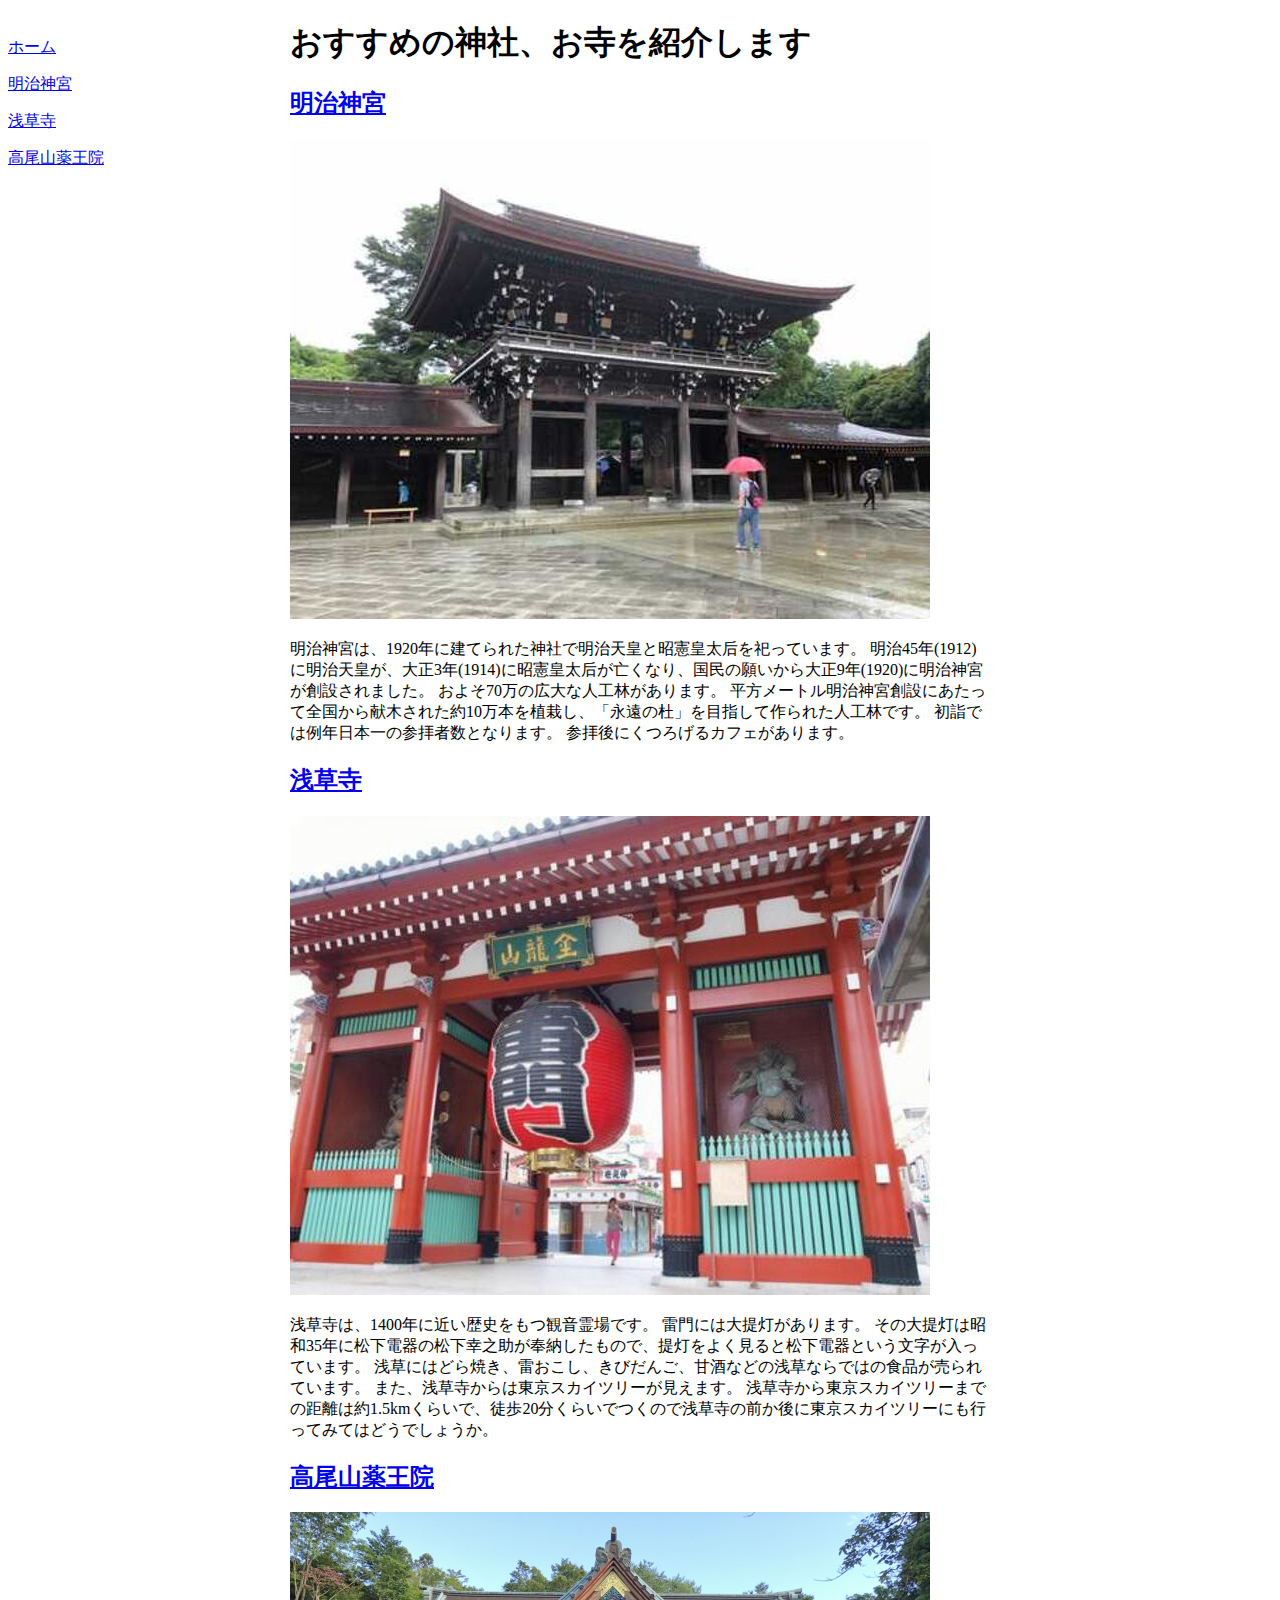
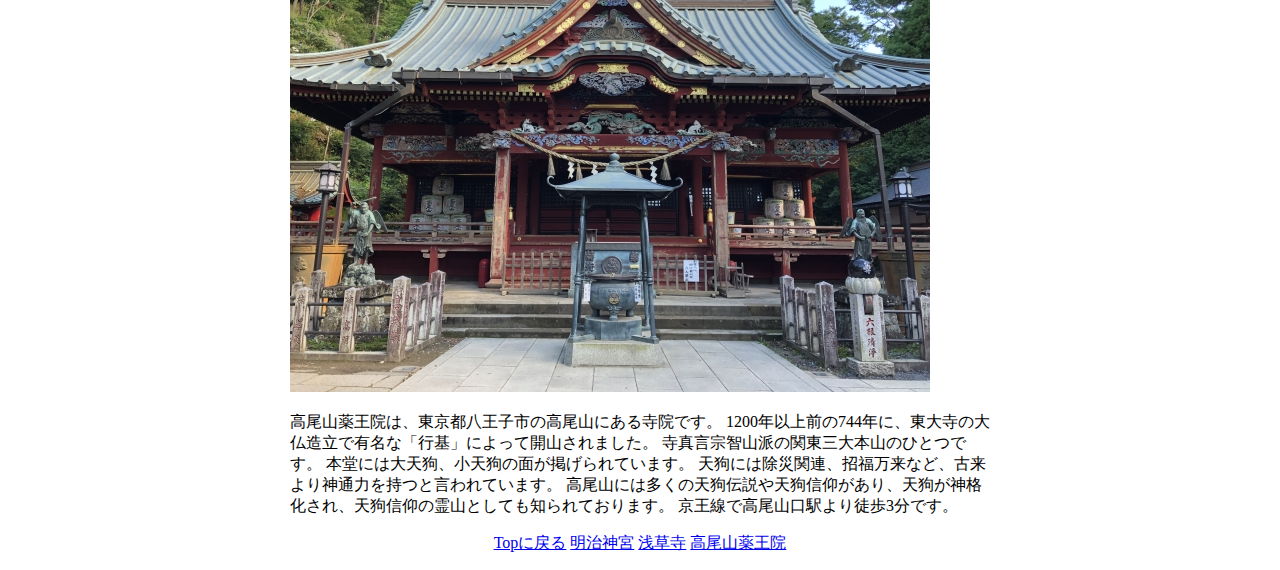
<file: index.html>
<!DOCTYPE html>
<html lang="ja">
    <head>
        <meta charset="UTF-8">
        <title>神社、お寺紹介</title>
        <link rel="stylesheet" href="css/index.css">
    </head>
    <body>
        <div class = "mokuji">
            <p><a href = "index.html">ホーム</a></p>
            <p><a href = "meiji_jingu.html">明治神宮</a></p>
            <p><a href = "senso-ji.html">浅草寺</a></p>
            <p><a href = "takaosan.html">高尾山薬王院</a></p>
        </div>
        <div class = "index">
            <h1>おすすめの神社、お寺を紹介します</h1>
            <h2><a href="meiji_jingu.html">明治神宮</a></h2>
            <div>
                <img src = "img/meiji_jingu.jpg" alt = "明治神宮の写真" class = "meiji_jingu.jpg">
            </div>
            <p>
                明治神宮は、1920年に建てられた神社で明治天皇と昭憲皇太后を祀っています。
                明治45年(1912)に明治天皇が、大正3年(1914)に昭憲皇太后が亡くなり、国民の願いから大正9年(1920)に明治神宮が創設されました。
                およそ70万の広大な人工林があります。
                平方メートル明治神宮創設にあたって全国から献木された約10万本を植栽し、「永遠の杜」を目指して作られた人工林です。
                初詣では例年日本一の参拝者数となります。
                参拝後にくつろげるカフェがあります。
            </p>
            <h2><a href ="senso-ji.html">浅草寺</a></h2>
            <div>
                <img src = "img/senso-ji.jpg" alt = "浅草寺の写真" class = "senso-ji.jpg">
            </div>
            <p>
                浅草寺は、1400年に近い歴史をもつ観音霊場です。
                雷門には大提灯があります。
                その大提灯は昭和35年に松下電器の松下幸之助が奉納したもので、提灯をよく見ると松下電器という文字が入っています。
                浅草にはどら焼き、雷おこし、きびだんご、甘酒などの浅草ならではの食品が売られています。
                また、浅草寺からは東京スカイツリーが見えます。
                浅草寺から東京スカイツリーまでの距離は約1.5kmくらいで、徒歩20分くらいでつくので浅草寺の前か後に東京スカイツリーにも行ってみてはどうでしょうか。
            </p>
            <h2><a href="takaosan.html">高尾山薬王院</a></h2>
            <div>
                <img src="img/takaosan.jpg" alt = "高尾山薬王院の写真" class = "takaosan.jpg">
            </div>
            <p>
                高尾山薬王院は、東京都八王子市の高尾山にある寺院です。
                1200年以上前の744年に、東大寺の大仏造立で有名な「行基」によって開山されました。
                寺真言宗智山派の関東三大本山のひとつです。
                本堂には大天狗、小天狗の面が掲げられています。
                天狗には除災関連、招福万来など、古来より神通力を持つと言われています。
                高尾山には多くの天狗伝説や天狗信仰があり、天狗が神格化され、天狗信仰の霊山としても知られております。
                京王線で高尾山口駅より徒歩3分です。
            </p>
        </div>
        <p id = "url">
            <a href = "index.html">Topに戻る</a>
            <a href = "meiji_jingu.html">明治神宮</a>
            <a href = "senso-ji.html">浅草寺</a>
            <a href = "takaosan.html">高尾山薬王院</a>
        </p>
    </body>
</html>
</file>
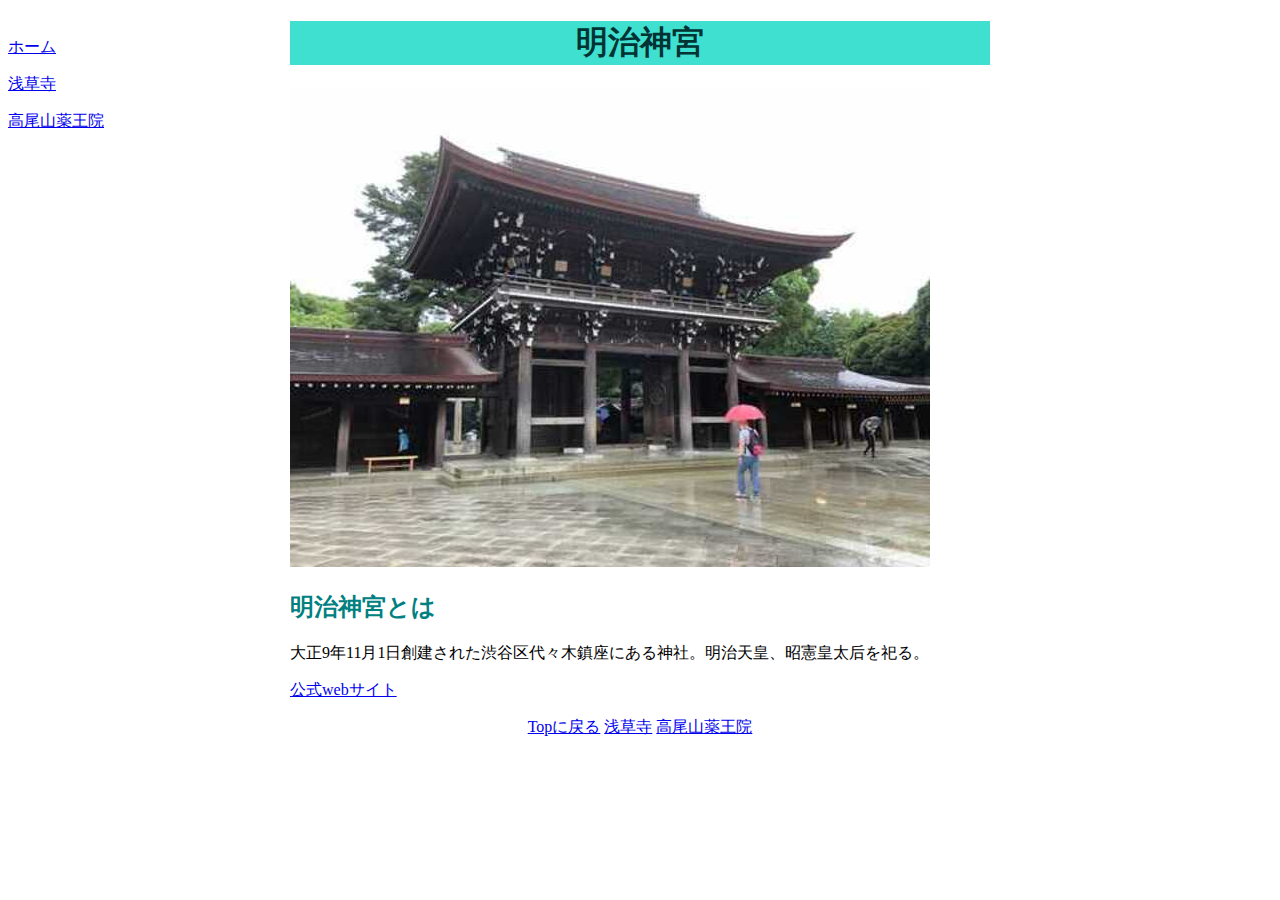
<file: meiji_jingu.html>
<!DOCTYPE html>
<html lang="ja">
    <head>
        <meta charset="UTF-8">
        <title>明治神宮</title>
        <link rel="stylesheet" href="css/meiji_jingu.css">
    </head>
    <body>
        <div class = "mokuji">
            <p><a href = "index.html">ホーム</a></p>
            <p><a href = "senso-ji.html">浅草寺</a></p>
            <p><a href = "takaosan.html">高尾山薬王院</a></p>
        </div>
        <div class = "meiji_jingu">
            <h1>明治神宮</h1>
            <div>
                <img src = "img/meiji_jingu.jpg" alt = "明治神宮の写真" class = "meiji_jingu.jpg">
            </div>
            <h2>明治神宮とは</h2>
            <p>大正9年11月1日創建された渋谷区代々木鎮座にある神社。明治天皇、昭憲皇太后を祀る。</p>
            <p><a href ="https://www.meijijingu.or.jp/">公式webサイト</a></p>
        </div>
        <p id = "url">
            <a href = "index.html">Topに戻る</a>
            <a href = "senso-ji.html">浅草寺</a>
            <a href = "takaosan.html">高尾山薬王院</a>
        </p>
    </body>
</html>
</file>
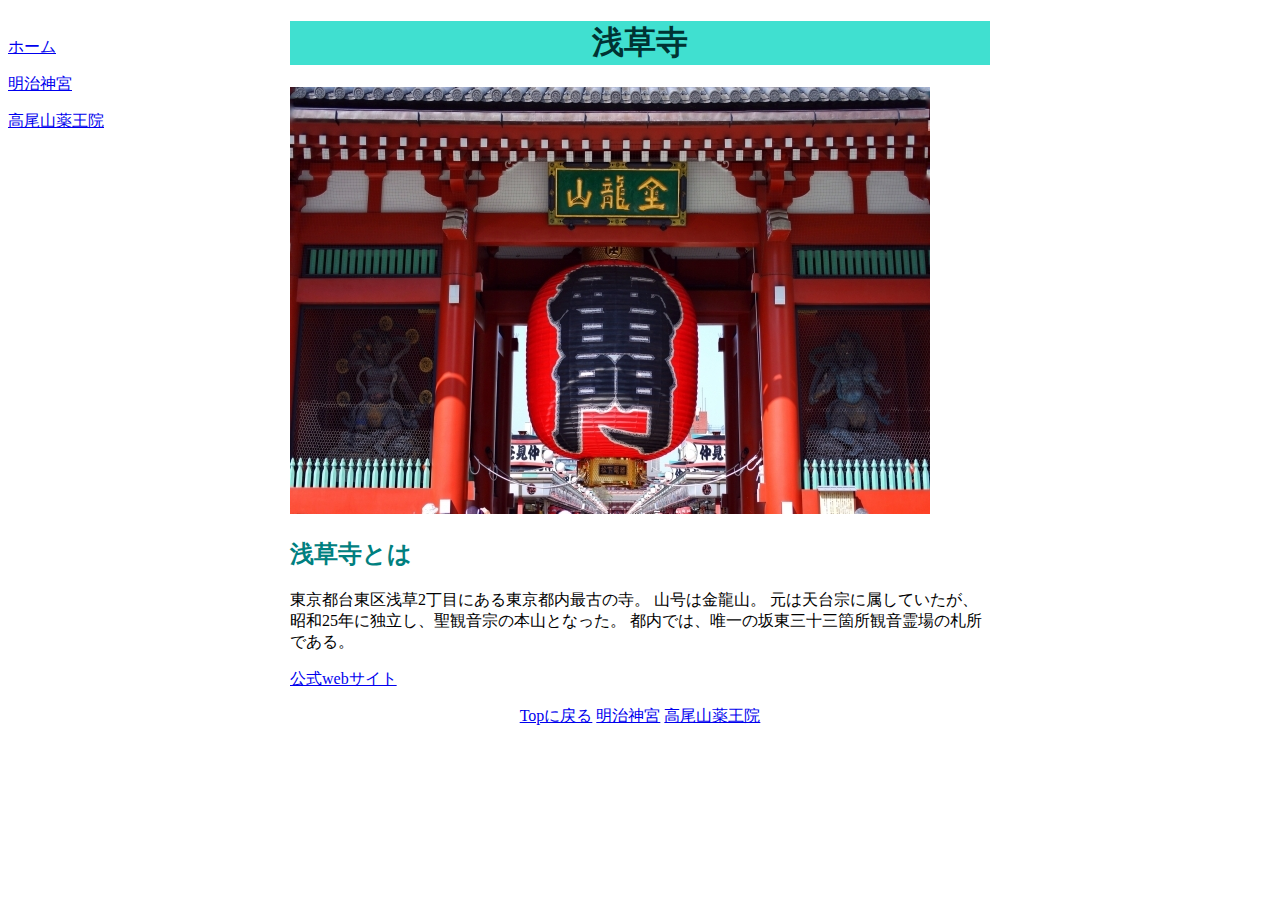
<file: senso-ji.html>
<!DOCTYPE html>
<html lang="ja">
    <head>
        <meta charset="UTF-8">
        <title>浅草寺</title>
        <link rel="stylesheet" href="css/senso-ji.css">
    </head>
    <body>
        <div class = "mokuji">
            <p><a href = "index.html">ホーム</a></p>
            <p><a href = "meiji_jingu.html">明治神宮</a></p>
            <p><a href = "takaosan.html">高尾山薬王院</a></p>
        </div>
        <div class = "senso-ji">
            <h1>浅草寺</h1>
            <div>
                <img src = "img/senso-ji_2.jpg" alt = "浅草寺の写真" class = "senso-ji_2.jpg">
            </div>
            <h2>浅草寺とは</h2>
            <p>東京都台東区浅草2丁目にある東京都内最古の寺。
                山号は金龍山。
                元は天台宗に属していたが、昭和25年に独立し、聖観音宗の本山となった。
                都内では、唯一の坂東三十三箇所観音霊場の札所である。</p>
            <a href="https://www.senso-ji.jp/">公式webサイト</a>
        </div>
        <p id = "url">
            <a href = "index.html">Topに戻る</a>
            <a href = "meiji_jingu.html">明治神宮</a>
            <a href = "takaosan.html">高尾山薬王院</a>
        </p>
    </body>
</html>
</file>
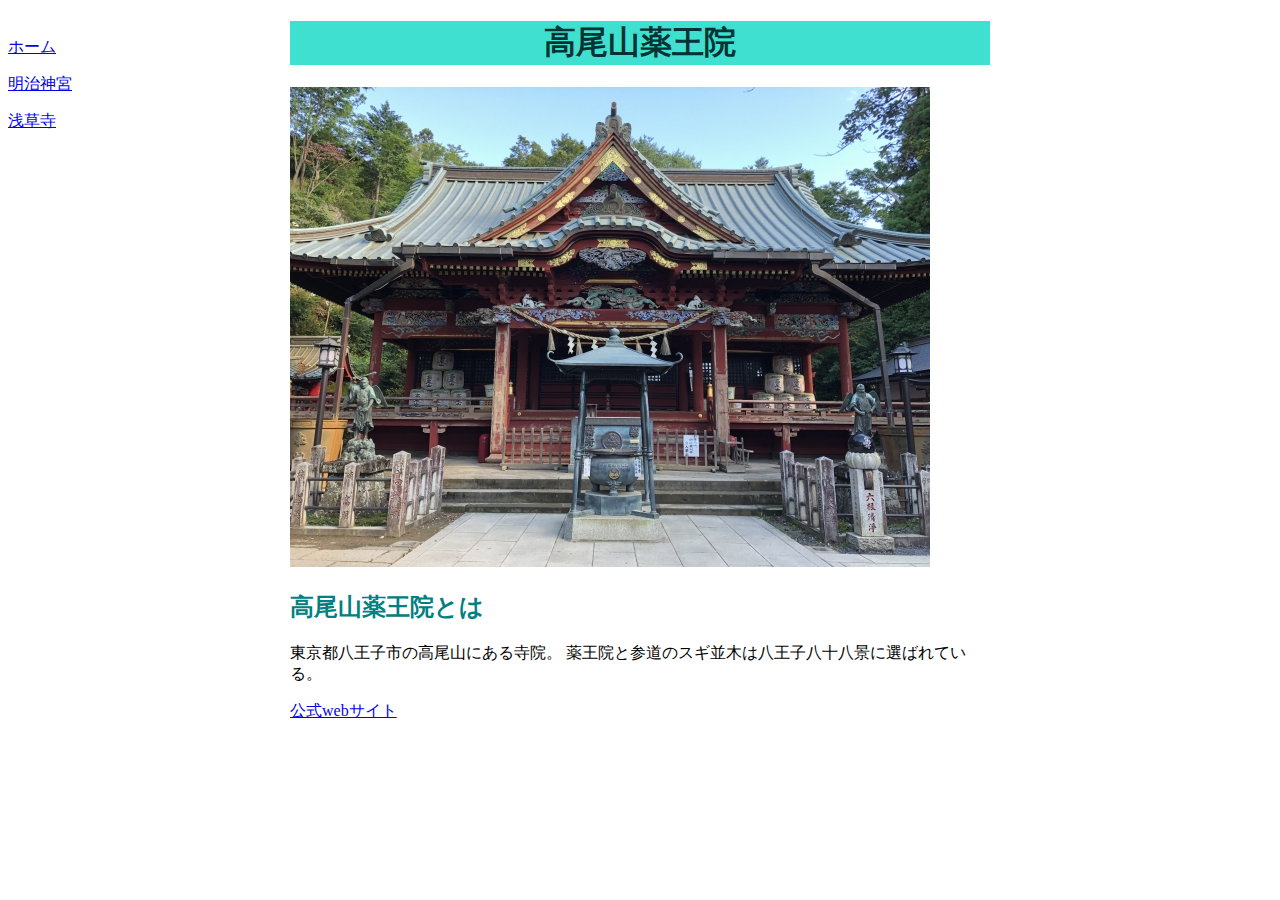
<file: takao.html>
<!DOCTYPE html>
<html lang="ja">
    <head>
        <meta charset="UTF-8">
        <title>高尾山薬王院</title>
        <link rel="stylesheet" href="css/takaosan.css">
    </head>
    <body>
        <div class = "mokuji">
            <p><a href = "index.html">ホーム</a></p>
            <p><a href = "meiji_jingu.html">明治神宮</a></p>
            <p><a href = "senso-ji.html">浅草寺</a></p>
        </div>
        <div class = "takaosan">
            <h1>高尾山薬王院</h1>
            <img src="img/takaosan.jpg">
            <h2>高尾山薬王院とは</h2>
            <p>東京都八王子市の高尾山にある寺院。
                薬王院と参道のスギ並木は八王子八十八景に選ばれている。</p>
            <a href="https://www.takaosan.or.jp/">公式webサイト</a>
        </div>
    </body>
</html>
</file>
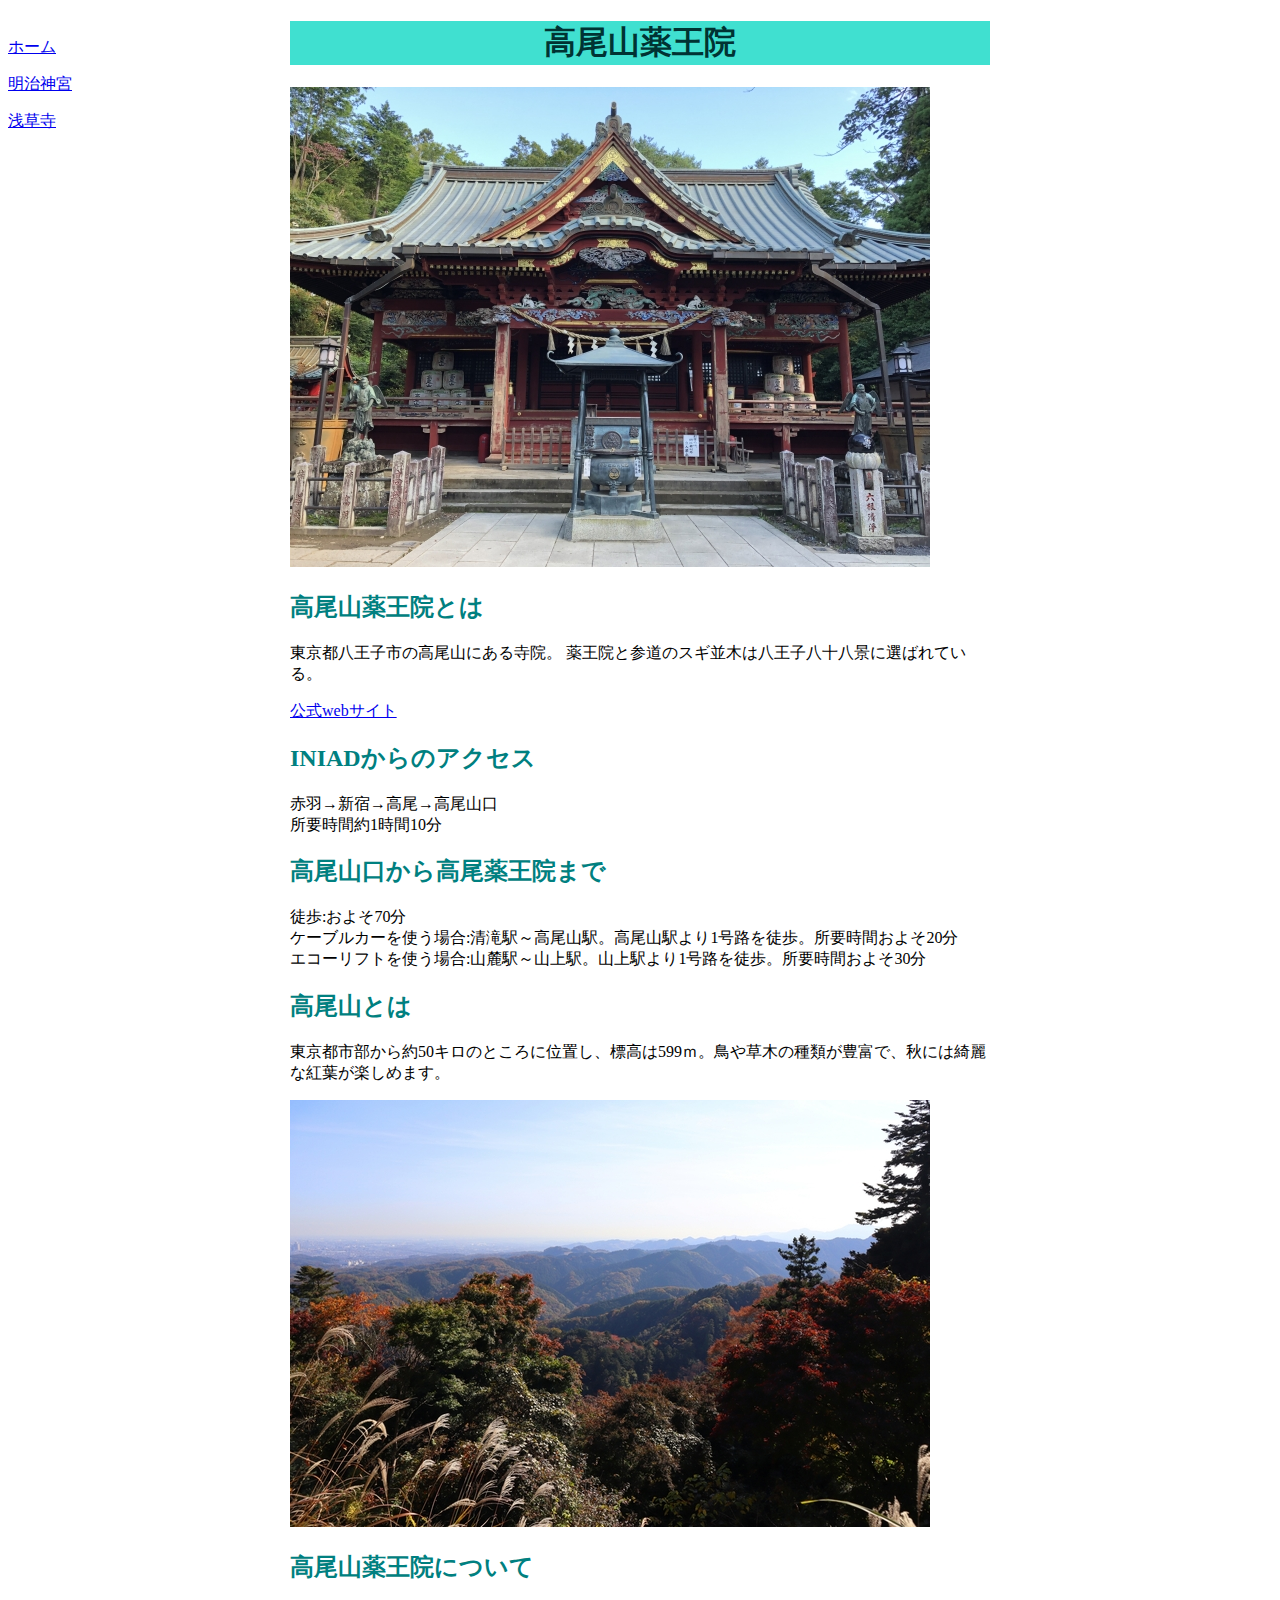
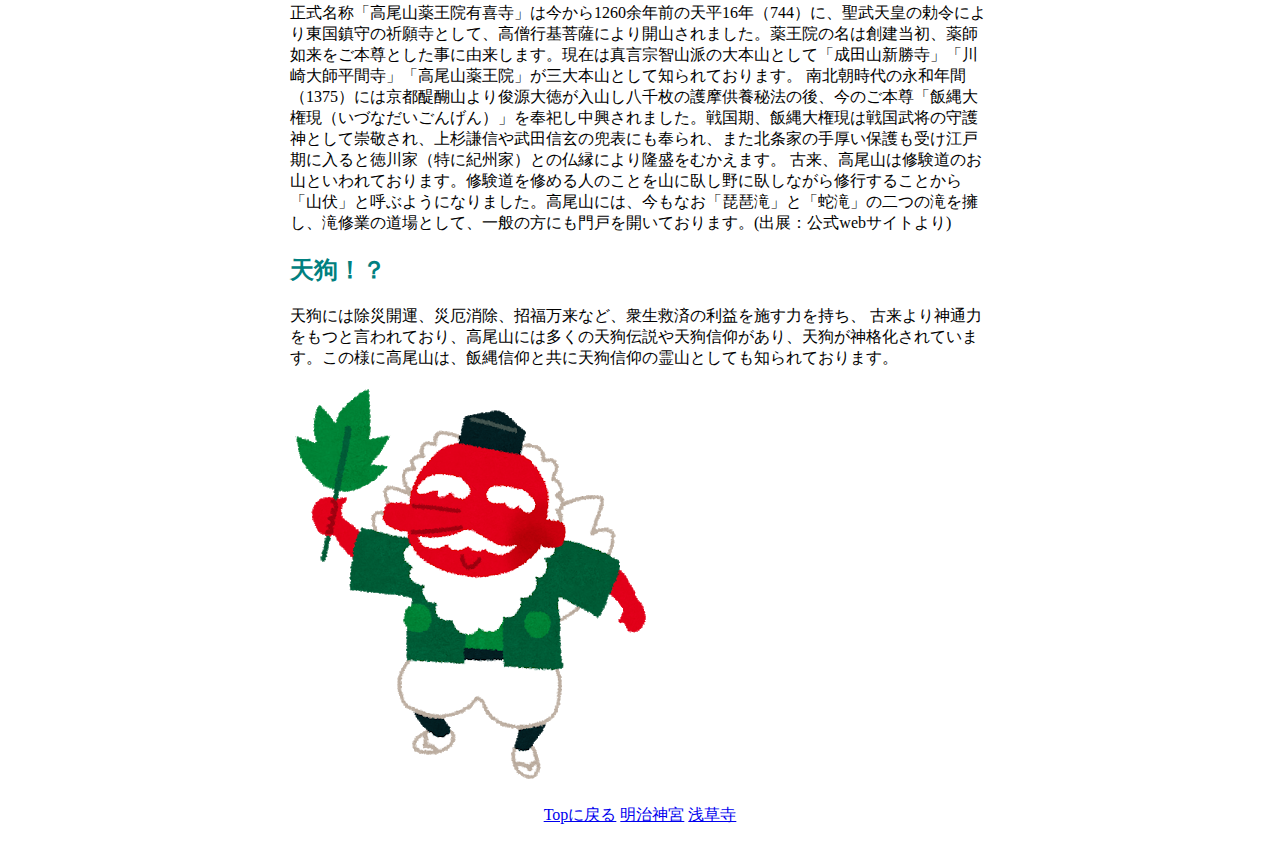
<file: takaosan.html>
<!DOCTYPE html>
<html lang="ja">
    <head>
        <meta charset="UTF-8">
        <title>高尾山薬王院</title>
        <link rel="stylesheet" href="css/takaosan.css">
    </head>
    <body>
        <div class = "mokuji">
            <p><a href = "index.html">ホーム</a></p>
            <p><a href = "meiji_jingu.html">明治神宮</a></p>
            <p><a href = "senso-ji.html">浅草寺</a></p>
        </div>
        <div class = "takaosan">
            <h1>高尾山薬王院</h1>
            <div>
                <img src = "img/takaosan.jpg" alt = "高尾山の写真" class = "takaosan.jpg">
            </div>
            <h2>高尾山薬王院とは</h2>
            <p>東京都八王子市の高尾山にある寺院。
                薬王院と参道のスギ並木は八王子八十八景に選ばれている。</p>
            <a href = "https://www.takaosan.or.jp/">公式webサイト</a>
            <h2>INIADからのアクセス</h2>
            <p>赤羽→新宿→高尾→高尾山口<br>所要時間約1時間10分</p>
            <h2>高尾山口から高尾薬王院まで</h2>
            <p>徒歩:およそ70分<br>ケーブルカーを使う場合:清滝駅～高尾山駅。高尾山駅より1号路を徒歩。所要時間およそ20分
                <br>エコーリフトを使う場合:山麓駅～山上駅。山上駅より1号路を徒歩。所要時間およそ30分</p>
            <h2>高尾山とは</h2>
            <p>東京都市部から約50キロのところに位置し、標高は599ｍ。鳥や草木の種類が豊富で、秋には綺麗な紅葉が楽しめます。</p>  
            <div>
                <img src = "img/takaosan_2.jpg" alt = "高尾山風景写真" class = "takaosan_2.jpg">  
            </div>
            <h2>高尾山薬王院について</h2>
            <p>正式名称「高尾山薬王院有喜寺」は今から1260余年前の天平16年（744）に、聖武天皇の勅令により東国鎮守の祈願寺として、高僧行基菩薩により開山されました。薬王院の名は創建当初、薬師如来をご本尊とした事に由来します。現在は真言宗智山派の大本山として「成田山新勝寺」「川崎大師平間寺」「高尾山薬王院」が三大本山として知られております。
                南北朝時代の永和年間（1375）には京都醍醐山より俊源大徳が入山し八千枚の護摩供養秘法の後、今のご本尊「飯縄大権現（いづなだいごんげん）」を奉祀し中興されました。戦国期、飯縄大権現は戦国武将の守護神として崇敬され、上杉謙信や武田信玄の兜表にも奉られ、また北条家の手厚い保護も受け江戸期に入ると徳川家（特に紀州家）との仏縁により隆盛をむかえます。
                古来、高尾山は修験道のお山といわれております。修験道を修める人のことを山に臥し野に臥しながら修行することから「山伏」と呼ぶようになりました。高尾山には、今もなお「琵琶滝」と「蛇滝」の二つの滝を擁し、滝修業の道場として、一般の方にも門戸を開いております。(出展：公式webサイトより)
            </p>
            <h2>天狗！？</h2>
            <p>天狗には除災開運、災厄消除、招福万来など、衆生救済の利益を施す力を持ち、
                古来より神通力をもつと言われており、高尾山には多くの天狗伝説や天狗信仰があり、天狗が神格化されています。この様に高尾山は、飯縄信仰と共に天狗信仰の霊山としても知られております。
            </p>
            <div>
                <img src = "img/takaosan_3.png" alt = "天狗の画像" class = "takaosan_3.png">
            </div>
        </div>
        <p id = "url">
            <a href = "index.html">Topに戻る</a>
            <a href = "meiji_jingu.html">明治神宮</a>
            <a href = "senso-ji.html">浅草寺</a>
        </p>
    </body>
</html>
</file>
<file: css/index.css>
.mokuji{
    float: left;
}

.index{
    width:700px;
    margin-right: auto;
    margin-left : auto;
}

.meiji_jingu.jpg{
    position: relative;
    width: 640px;
    height: 480px;
}

.senso-ji.jpg{
    position: relative;
    width: 640px;
    height: 480px;
}

.takaosan.jpg{
    position: relative;
    width: 640px;
    height: 480px;
}

#url {
    text-align: center;
}
</file>
<file: css/meiji_jingu.css>
.mokuji{
    float: left;
}

.meiji_jingu{
    width:700px;
    margin-right: auto;
    margin-left : auto;
}

.meiji_jingu.jpg{
    position: relative;
    width: 640px;
    height: 480px;
}

h1 {
    color : #003333;
    background-color: turquoise;
    text-align: center;
}

h2 {
    color :teal
}

#url {
    text-align: center;
}
</file>
<file: css/senso-ji.css>
.mokuji{
    float: left;
}

.senso-ji{
    width:700px;
    margin-right: auto;
    margin-left : auto;
}

.senso-ji_2.jpg{
    position: relative;
    width: 640px;
    height: 480px;
}

h1 {
    color : #003333;
    background-color: turquoise;
    text-align: center;
}

h2 {
    color :teal
}

#url {
    text-align: center;
}
</file>
<file: css/takaosan.css>
.mokuji{
    float: left;
}

.takaosan{
    width:700px;
    margin-right: auto;
    margin-left : auto;
}

.takaosan.jpg{
    position: relative;
    width: 640px;
    height: 480px;
}

.takaosan_2.jpg{
    position: relative;
    width: 640px;
    height: 480px;
}

.takaosan_3.png{
    position: relative;
    width: 640px;
    height: 480px;
}

h1 {
    color : #003333;
    background-color: turquoise;
    text-align: center;
}

h2 {
    color :teal
}

#url {
    text-align: center;
}
</file>
